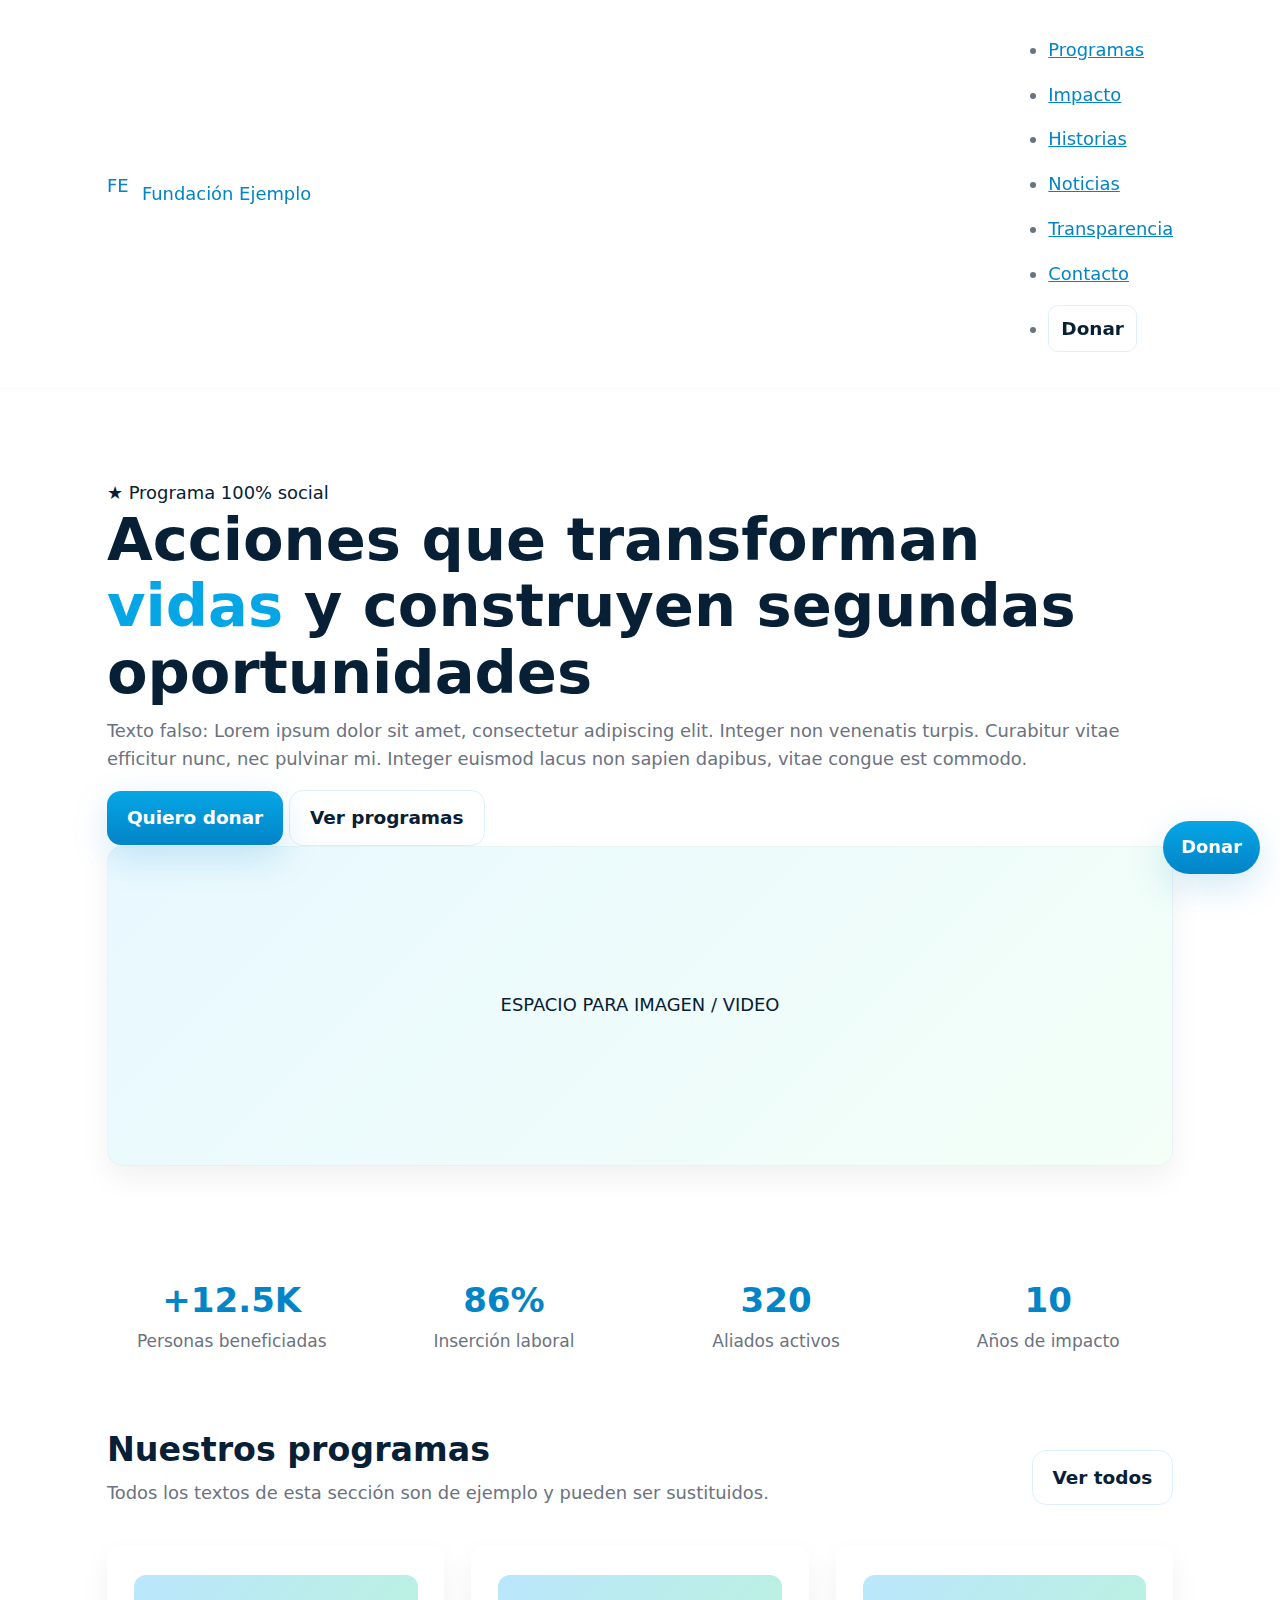
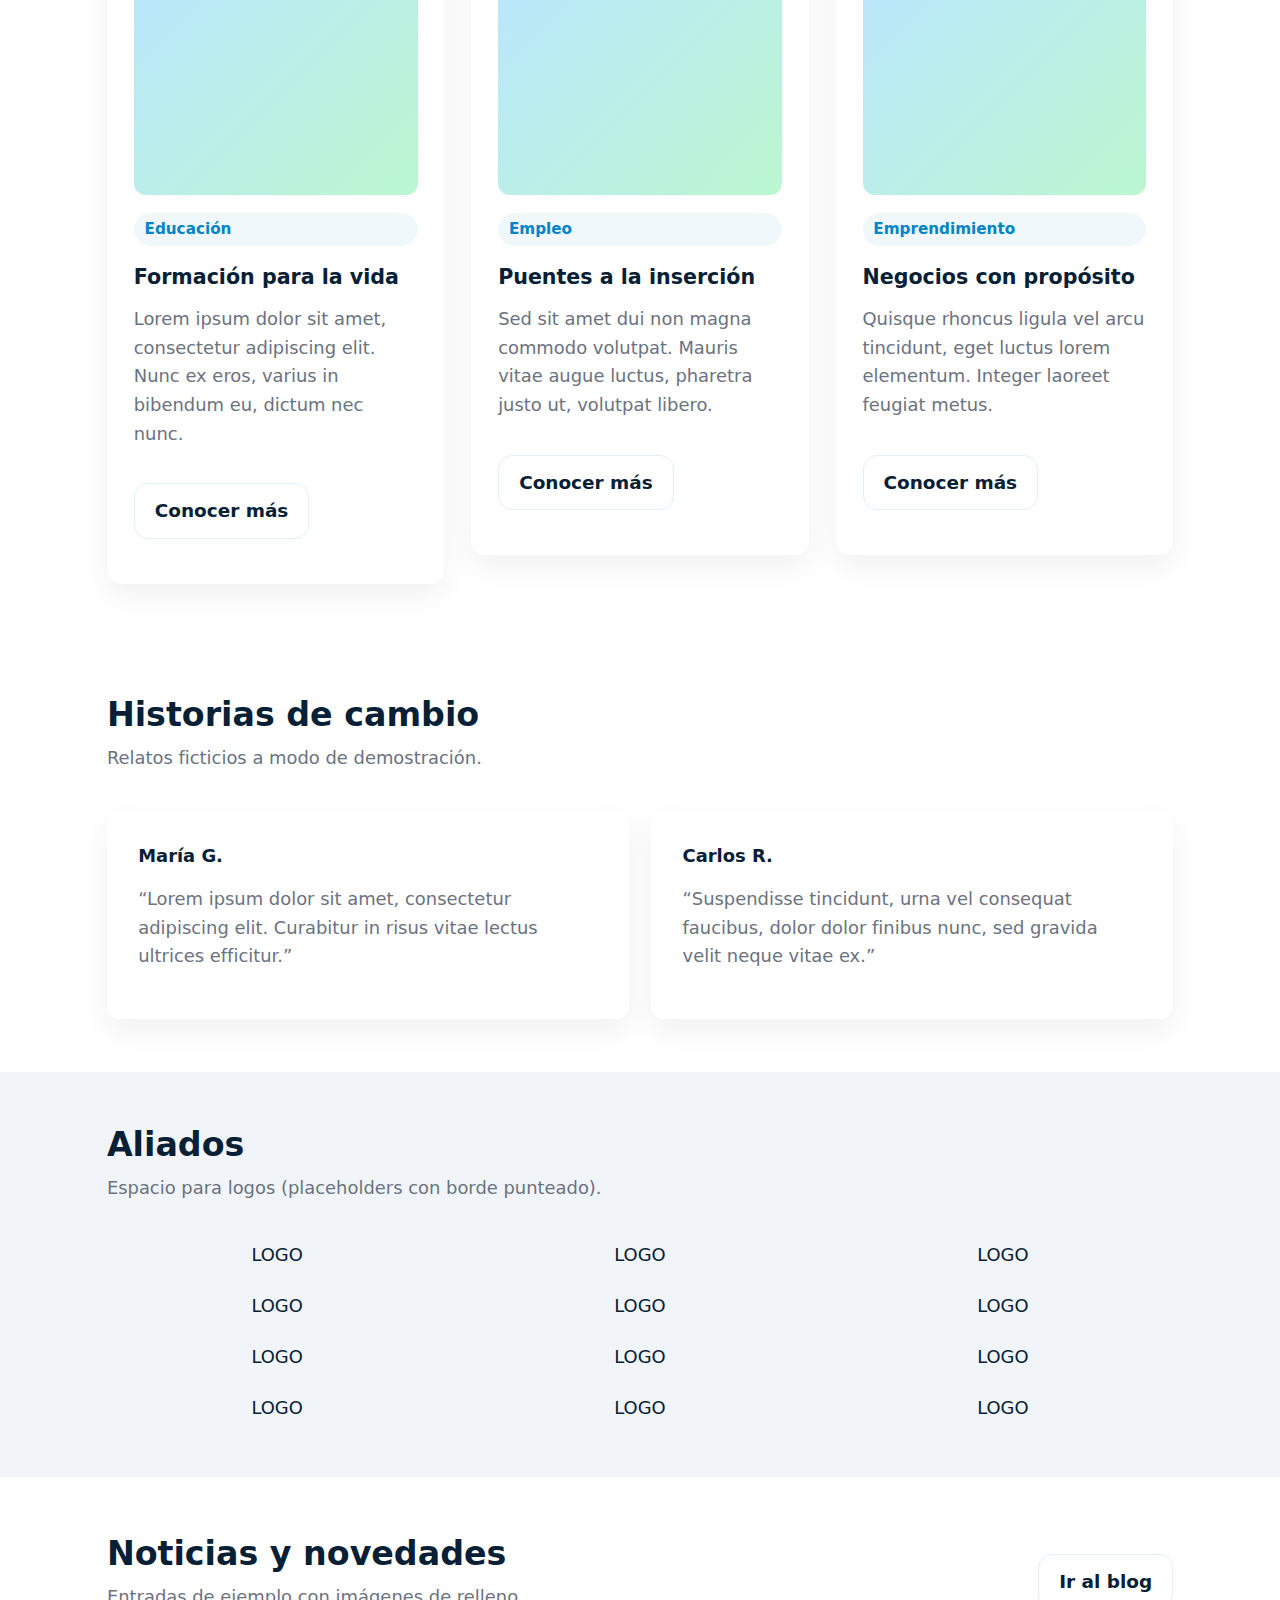
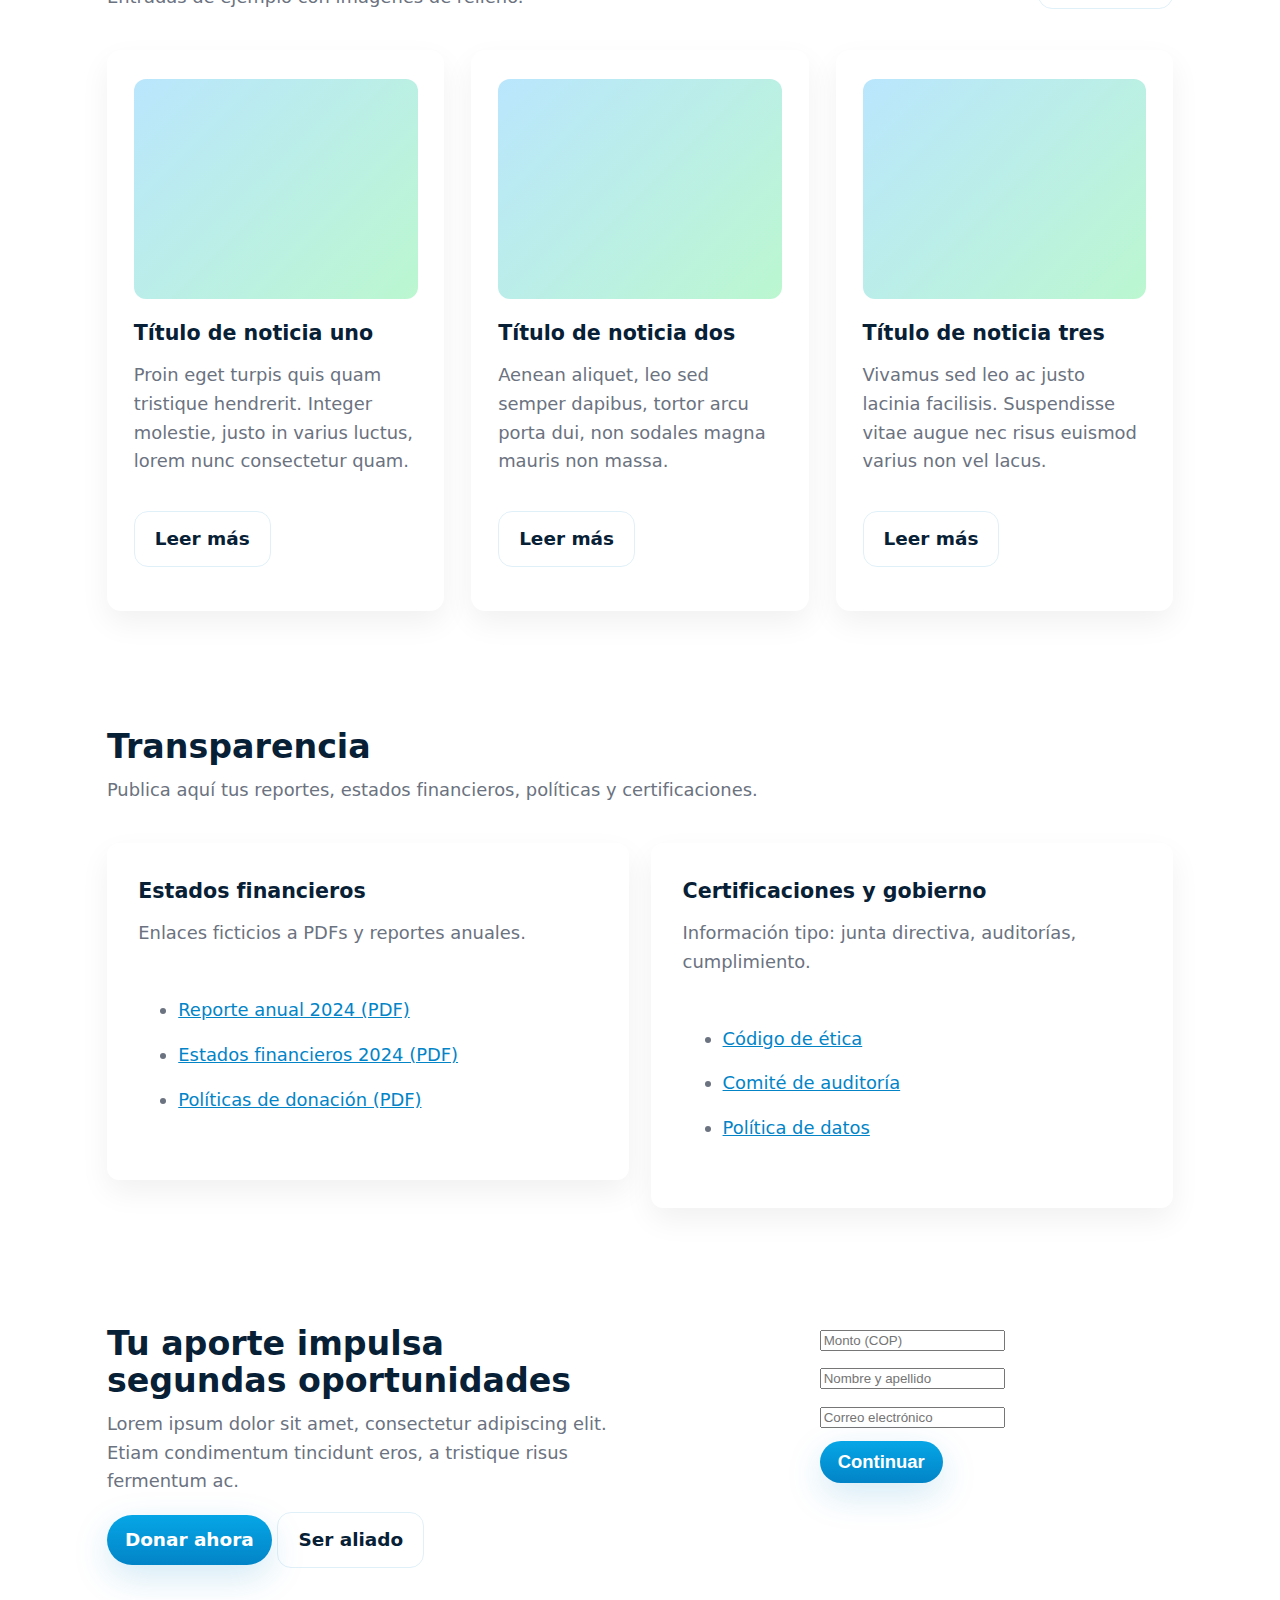
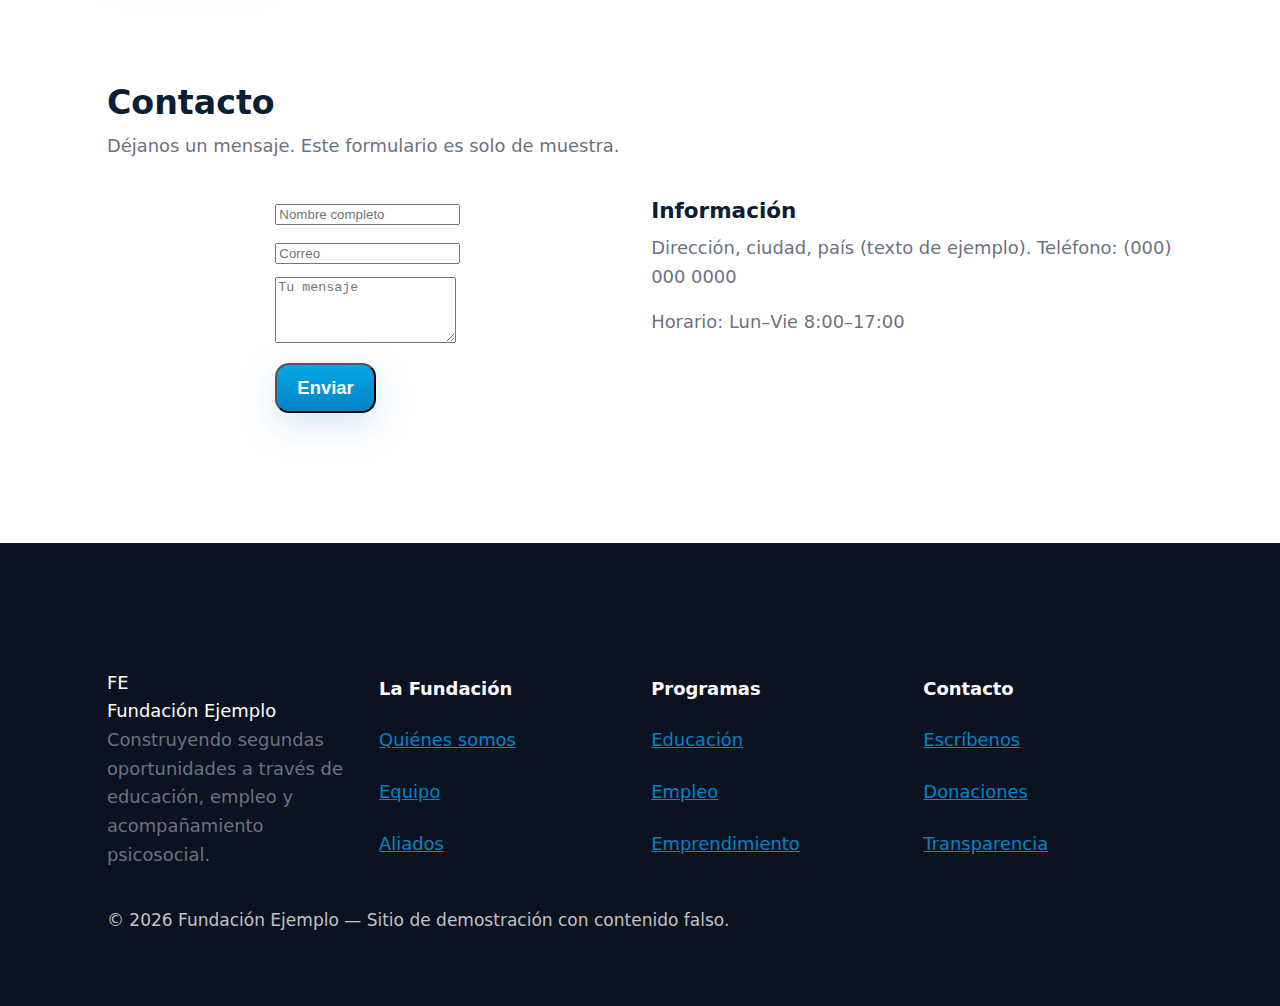
<file: index.html>
<!doctype html>
<html lang="es">
<head>
  <meta charset="utf-8" />
  <meta name="viewport" content="width=device-width, initial-scale=1" />
  <title>Fundación Ejemplo – Acciones que transforman</title>
  <meta name="description" content="Plantilla HTML + CSS inspirada en una fundación, con texto de ejemplo y espacios para logos e imágenes.">

  <!-- Fuente Google Fonts -->
  <link rel="preconnect" href="https://fonts.googleapis.com">
  <link rel="preconnect" href="https://fonts.gstatic.com" crossorigin>
  <link href="https://fonts.googleapis.com/css2?family=Inter:wght@400;500;600;700&display=swap" rel="stylesheet">

  <!-- Archivo CSS externo -->
  <link rel="stylesheet" href="styles.css">
</head>
<body>
  <!-- HEADER / NAV -->
  <header>
    <div class="container nav" role="navigation" aria-label="Principal">
      <a class="brand" href="#inicio" aria-label="Inicio">
        <div class="logo" aria-hidden="true">FE</div>
        <span>Fundación Ejemplo</span>
      </a>
      <nav>
        <ul>
          <li><a href="#programas">Programas</a></li>
          <li><a href="#impacto">Impacto</a></li>
          <li><a href="#historias">Historias</a></li>
          <li><a href="#noticias">Noticias</a></li>
          <li><a href="#transparencia">Transparencia</a></li>
          <li><a href="#contacto">Contacto</a></li>
          <li><a class="btn btn-outline" href="#donar">Donar</a></li>
        </ul>
      </nav>
    </div>
  </header>

  <!-- Botón de Donación Flotante -->
<a href="https://portalpagos.davivienda.com/#/comercio/9492/Fundacion%20Accion%20Interna" class="donation-button" target="_blank">
  Donar
</a>

  <!-- HERO -->
  <section id="inicio" class="hero">
    <div class="container hero-inner">
      <div>
        <span class="badge" aria-label="Sello"><span aria-hidden="true">★</span> Programa 100% social</span>
        <h1>Acciones que transforman <span style="color:var(--brand)">vidas</span> y construyen segundas oportunidades</h1>
        <p>Texto falso: Lorem ipsum dolor sit amet, consectetur adipiscing elit. Integer non venenatis turpis. Curabitur vitae efficitur nunc, nec pulvinar mi. Integer euismod lacus non sapien dapibus, vitae congue est commodo.</p>
        <div class="hero-cta">
          <a class="btn btn-primary" href="#donar">Quiero donar</a>
          <a class="btn btn-outline" href="#programas">Ver programas</a>
        </div>
      </div>
      <div class="hero-media">
        <div class="hero-card" role="img" aria-label="Espacio para imagen principal / video">
          ESPACIO PARA IMAGEN / VIDEO
        </div>
      </div>
    </div>
  </section>

  <!-- MÉTRICAS / IMPACTO RÁPIDO -->
  <div class="metrics" id="impacto">
    <div class="container grid">
      <div class="metric">
        <div class="num">+12.5K</div>
        <div class="label">Personas beneficiadas</div>
      </div>
      <div class="metric">
        <div class="num">86%</div>
        <div class="label">Inserción laboral</div>
      </div>
      <div class="metric">
        <div class="num">320</div>
        <div class="label">Aliados activos</div>
      </div>
      <div class="metric">
        <div class="num">10</div>
        <div class="label">Años de impacto</div>
      </div>
    </div>
  </div>

  <!-- PROGRAMAS -->
  <section id="programas">
    <div class="container">
      <div class="section-head">
        <div>
          <h2>Nuestros programas</h2>
          <p>Todos los textos de esta sección son de ejemplo y pueden ser sustituidos.</p>
        </div>
        <a class="btn btn-outline" href="#">Ver todos</a>
      </div>

      <div class="cards">
        <article class="card">
          <div class="card-media" role="img" aria-label="Imagen de programa 1"></div>
          <div class="card-body">
            <span class="pill">Educación</span>
            <h3>Formación para la vida</h3>
            <p>Lorem ipsum dolor sit amet, consectetur adipiscing elit. Nunc ex eros, varius in bibendum eu, dictum nec nunc.</p>
            <p><a href="#" class="btn btn-outline">Conocer más</a></p>
          </div>
        </article>

        <article class="card">
          <div class="card-media" role="img" aria-label="Imagen de programa 2"></div>
          <div class="card-body">
            <span class="pill">Empleo</span>
            <h3>Puentes a la inserción</h3>
            <p>Sed sit amet dui non magna commodo volutpat. Mauris vitae augue luctus, pharetra justo ut, volutpat libero.</p>
            <p><a href="#" class="btn btn-outline">Conocer más</a></p>
          </div>
        </article>

        <article class="card">
          <div class="card-media" role="img" aria-label="Imagen de programa 3"></div>
          <div class="card-body">
            <span class="pill">Emprendimiento</span>
            <h3>Negocios con propósito</h3>
            <p>Quisque rhoncus ligula vel arcu tincidunt, eget luctus lorem elementum. Integer laoreet feugiat metus.</p>
            <p><a href="#" class="btn btn-outline">Conocer más</a></p>
          </div>
        </article>
      </div>
    </div>
  </section>

  <!-- TESTIMONIOS -->
  <section id="historias" class="testimonials">
    <div class="container">
      <div class="section-head">
        <div>
          <h2>Historias de cambio</h2>
          <p>Relatos ficticios a modo de demostración.</p>
        </div>
      </div>

      <div class="grid-2">
        <div class="card">
          <div class="card-body">
            <strong>María G.</strong>
            <p class="quote">“Lorem ipsum dolor sit amet, consectetur adipiscing elit. Curabitur in risus vitae lectus ultrices efficitur.”</p>
          </div>
        </div>
        <div class="card">
          <div class="card-body">
            <strong>Carlos R.</strong>
            <p class="quote">“Suspendisse tincidunt, urna vel consequat faucibus, dolor dolor finibus nunc, sed gravida velit neque vitae ex.”</p>
          </div>
        </div>
      </div>
    </div>
  </section>

  <!-- ALIADOS -->
  <section class="logos" aria-label="Aliados y patrocinadores">
    <div class="container">
      <div class="section-head">
        <div>
          <h2>Aliados</h2>
          <p>Espacio para logos (placeholders con borde punteado).</p>
        </div>
      </div>
      <div class="logos-grid">
        <div class="logo-box">LOGO</div>
        <div class="logo-box">LOGO</div>
        <div class="logo-box">LOGO</div>
        <div class="logo-box">LOGO</div>
        <div class="logo-box">LOGO</div>
        <div class="logo-box">LOGO</div>
        <div class="logo-box">LOGO</div>
        <div class="logo-box">LOGO</div>
        <div class="logo-box">LOGO</div>
        <div class="logo-box">LOGO</div>
        <div class="logo-box">LOGO</div>
        <div class="logo-box">LOGO</div>
      </div>
    </div>
  </section>

  <!-- NOTICIAS -->
  <section id="noticias" class="news">
    <div class="container">
      <div class="section-head">
        <div>
          <h2>Noticias y novedades</h2>
          <p>Entradas de ejemplo con imágenes de relleno.</p>
        </div>
        <a class="btn btn-outline" href="#">Ir al blog</a>
      </div>
      <div class="cards">
        <article class="card">
          <div class="card-media" aria-label="Imagen noticia 1" role="img"></div>
          <div class="card-body">
            <h3>Título de noticia uno</h3>
            <p>Proin eget turpis quis quam tristique hendrerit. Integer molestie, justo in varius luctus, lorem nunc consectetur quam.</p>
            <p><a href="#" class="btn btn-outline">Leer más</a></p>
          </div>
        </article>
        <article class="card">
          <div class="card-media" aria-label="Imagen noticia 2" role="img"></div>
          <div class="card-body">
            <h3>Título de noticia dos</h3>
            <p>Aenean aliquet, leo sed semper dapibus, tortor arcu porta dui, non sodales magna mauris non massa.</p>
            <p><a href="#" class="btn btn-outline">Leer más</a></p>
          </div>
        </article>
        <article class="card">
          <div class="card-media" aria-label="Imagen noticia 3" role="img"></div>
          <div class="card-body">
            <h3>Título de noticia tres</h3>
            <p>Vivamus sed leo ac justo lacinia facilisis. Suspendisse vitae augue nec risus euismod varius non vel lacus.</p>
            <p><a href="#" class="btn btn-outline">Leer más</a></p>
          </div>
        </article>
      </div>
    </div>
  </section>

  <!-- TRANSPARENCIA -->
  <section id="transparencia">
    <div class="container">
      <div class="section-head">
        <div>
          <h2>Transparencia</h2>
          <p>Publica aquí tus reportes, estados financieros, políticas y certificaciones.</p>
        </div>
      </div>
      <div class="grid-2">
        <div class="card">
          <div class="card-body">
            <h3>Estados financieros</h3>
            <p class="muted">Enlaces ficticios a PDFs y reportes anuales.</p>
            <ul>
              <li><a href="#">Reporte anual 2024 (PDF)</a></li>
              <li><a href="#">Estados financieros 2024 (PDF)</a></li>
              <li><a href="#">Políticas de donación (PDF)</a></li>
            </ul>
          </div>
        </div>
        <div class="card">
          <div class="card-body">
            <h3>Certificaciones y gobierno</h3>
            <p class="muted">Información tipo: junta directiva, auditorías, cumplimiento.</p>
            <ul>
              <li><a href="#">Código de ética</a></li>
              <li><a href="#">Comité de auditoría</a></li>
              <li><a href="#">Política de datos</a></li>
            </ul>
          </div>
        </div>
      </div>
    </div>
  </section>

  <!-- CTA DONACIÓN -->
  <section id="donar">
    <div class="container">
      <div class="cta">
        <div class="grid-2">
          <div>
            <h2>Tu aporte impulsa segundas oportunidades</h2>
            <p class="muted">Lorem ipsum dolor sit amet, consectetur adipiscing elit. Etiam condimentum tincidunt eros, a tristique risus fermentum ac.</p>
            <div class="hero-cta">
              <a class="btn btn-primary" href="#">Donar ahora</a>
              <a class="btn btn-outline" href="#">Ser aliado</a>
            </div>
          </div>
          <form aria-label="Formulario de donación (demo)">
            <label class="sr-only" for="monto">Monto</label>
            <input class="input" id="monto" type="number" placeholder="Monto (COP)" />
            <div style="height:10px"></div>
            <label class="sr-only" for="nombre">Nombre</label>
            <input class="input" id="nombre" type="text" placeholder="Nombre y apellido" />
            <div style="height:10px"></div>
            <label class="sr-only" for="email">Email</label>
            <input class="input" id="email" type="email" placeholder="Correo electrónico" />
            <div style="height:10px"></div>
            <button class="btn btn-primary" type="button">Continuar</button>
          </form>
        </div>
      </div>
    </div>
  </section>

  <!-- CONTACTO -->
  <section id="contacto">
    <div class="container">
      <div class="section-head">
        <div>
          <h2>Contacto</h2>
          <p>Déjanos un mensaje. Este formulario es solo de muestra.</p>
        </div>
      </div>
      <div class="grid-2">
        <form>
          <label class="sr-only" for="nombre2">Nombre</label>
          <input class="input" id="nombre2" type="text" placeholder="Nombre completo" />
          <div style="height:10px"></div>
          <label class="sr-only" for="correo2">Correo</label>
          <input class="input" id="correo2" type="email" placeholder="Correo" />
          <div style="height:10px"></div>
          <label class="sr-only" for="msj">Mensaje</label>
          <textarea id="msj" rows="4" placeholder="Tu mensaje"></textarea>
          <div style="height:12px"></div>
          <button class="btn btn-primary" type="button">Enviar</button>
        </form>
        <div>
          <h3>Información</h3>
          <p class="muted">Dirección, ciudad, país (texto de ejemplo). Teléfono: (000) 000 0000</p>
          <p class="muted">Horario: Lun–Vie 8:00–17:00</p>
        </div>
      </div>
    </div>
  </section>

  <!-- FOOTER -->
  <footer>
    <div class="container">
      <div class="grid">
        <div>
          <div class="brand" style="color:#fff">
            <div class="logo" aria-hidden="true">FE</div>
            <span>Fundación Ejemplo</span>
          </div>
          <p class="muted">Construyendo segundas oportunidades a través de educación, empleo y acompañamiento psicosocial.</p>
        </div>
        <div>
          <strong>La Fundación</strong>
          <ul style="list-style:none; padding-left:0; line-height:2;">
            <li><a href="#">Quiénes somos</a></li>
            <li><a href="#">Equipo</a></li>
            <li><a href="#">Aliados</a></li>
          </ul>
        </div>
        <div>
          <strong>Programas</strong>
          <ul style="list-style:none; padding-left:0; line-height:2;">
            <li><a href="#programas">Educación</a></li>
            <li><a href="#programas">Empleo</a></li>
            <li><a href="#programas">Emprendimiento</a></li>
          </ul>
        </div>
        <div>
          <strong>Contacto</strong>
          <ul style="list-style:none; padding-left:0; line-height:2;">
            <li><a href="#contacto">Escríbenos</a></li>
            <li><a href="#donar">Donaciones</a></li>
            <li><a href="#transparencia">Transparencia</a></li>
          </ul>
        </div>
      </div>
      <div class="sub">© <span id="year"></span> Fundación Ejemplo — Sitio de demostración con contenido falso.</div>
    </div>
  </footer>

  <script>
    document.getElementById('year').textContent = new Date().getFullYear();
  </script>
</body>
</html>
</file>
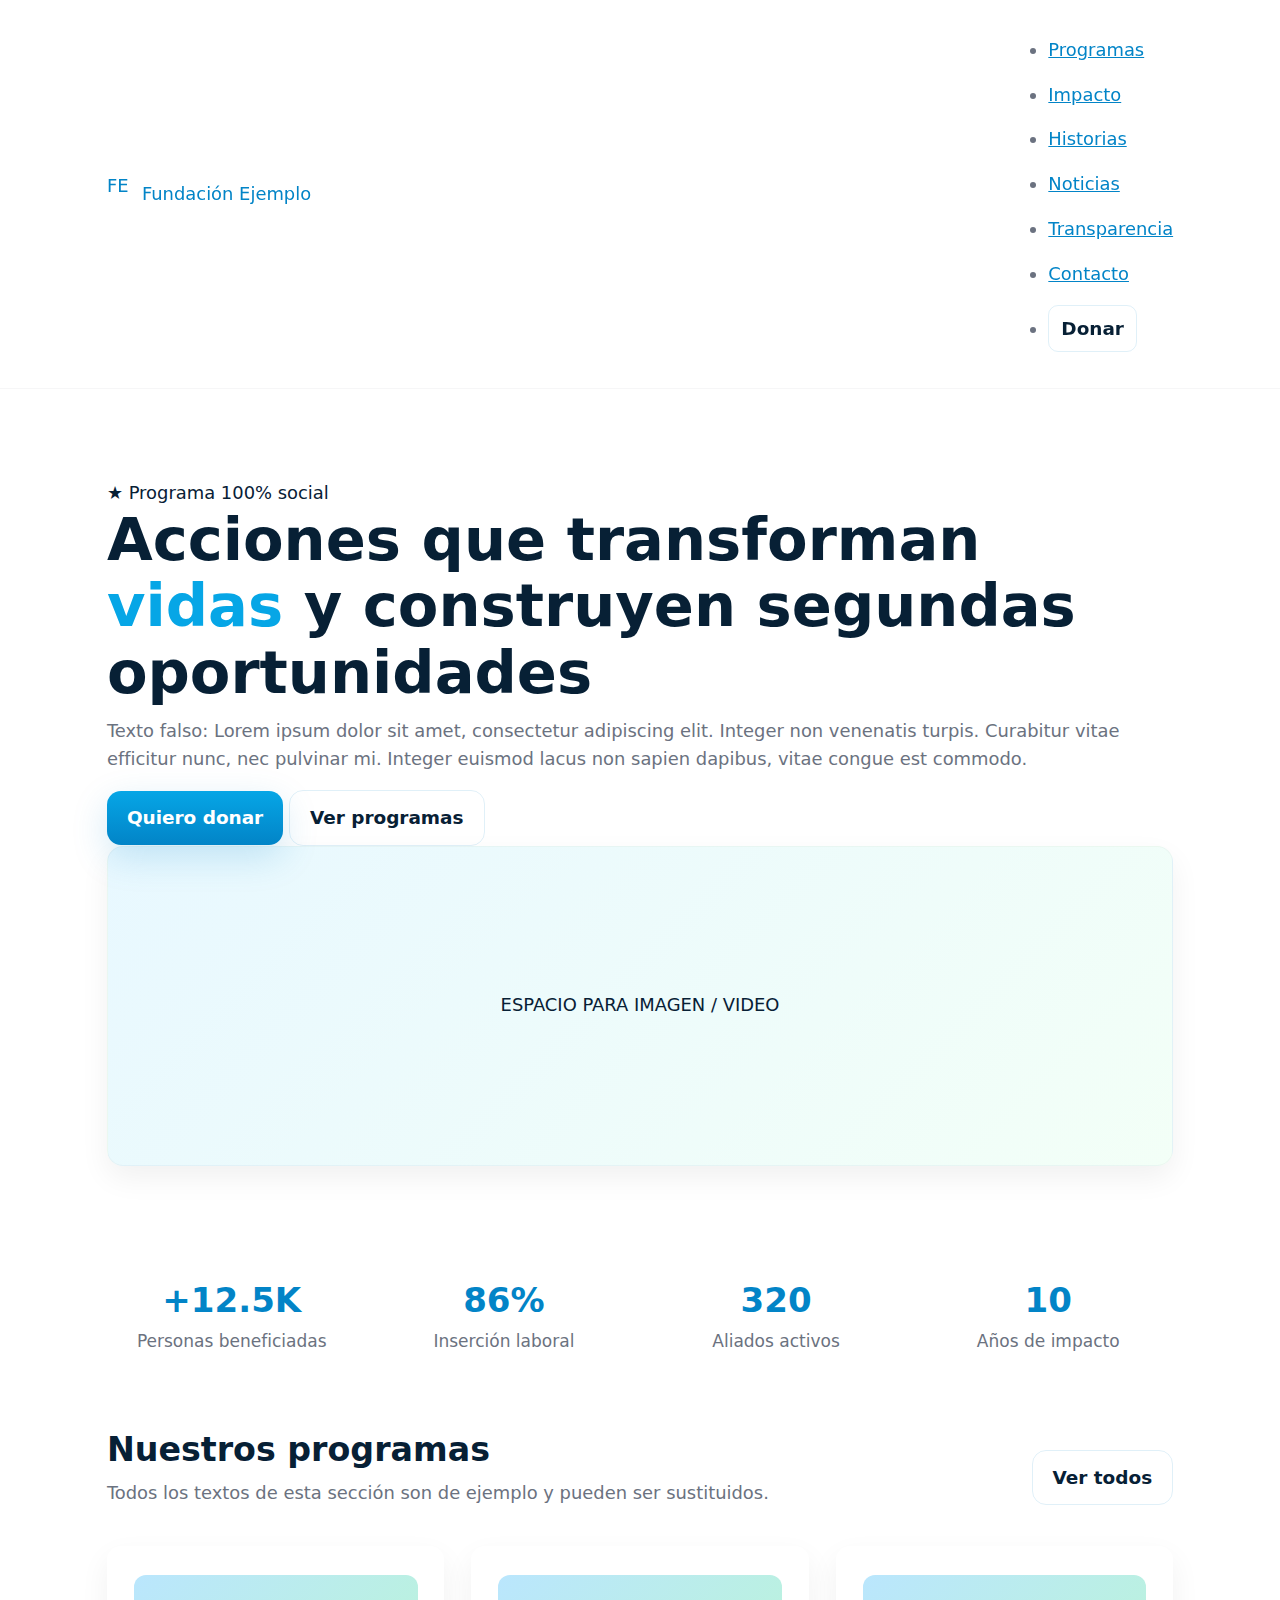
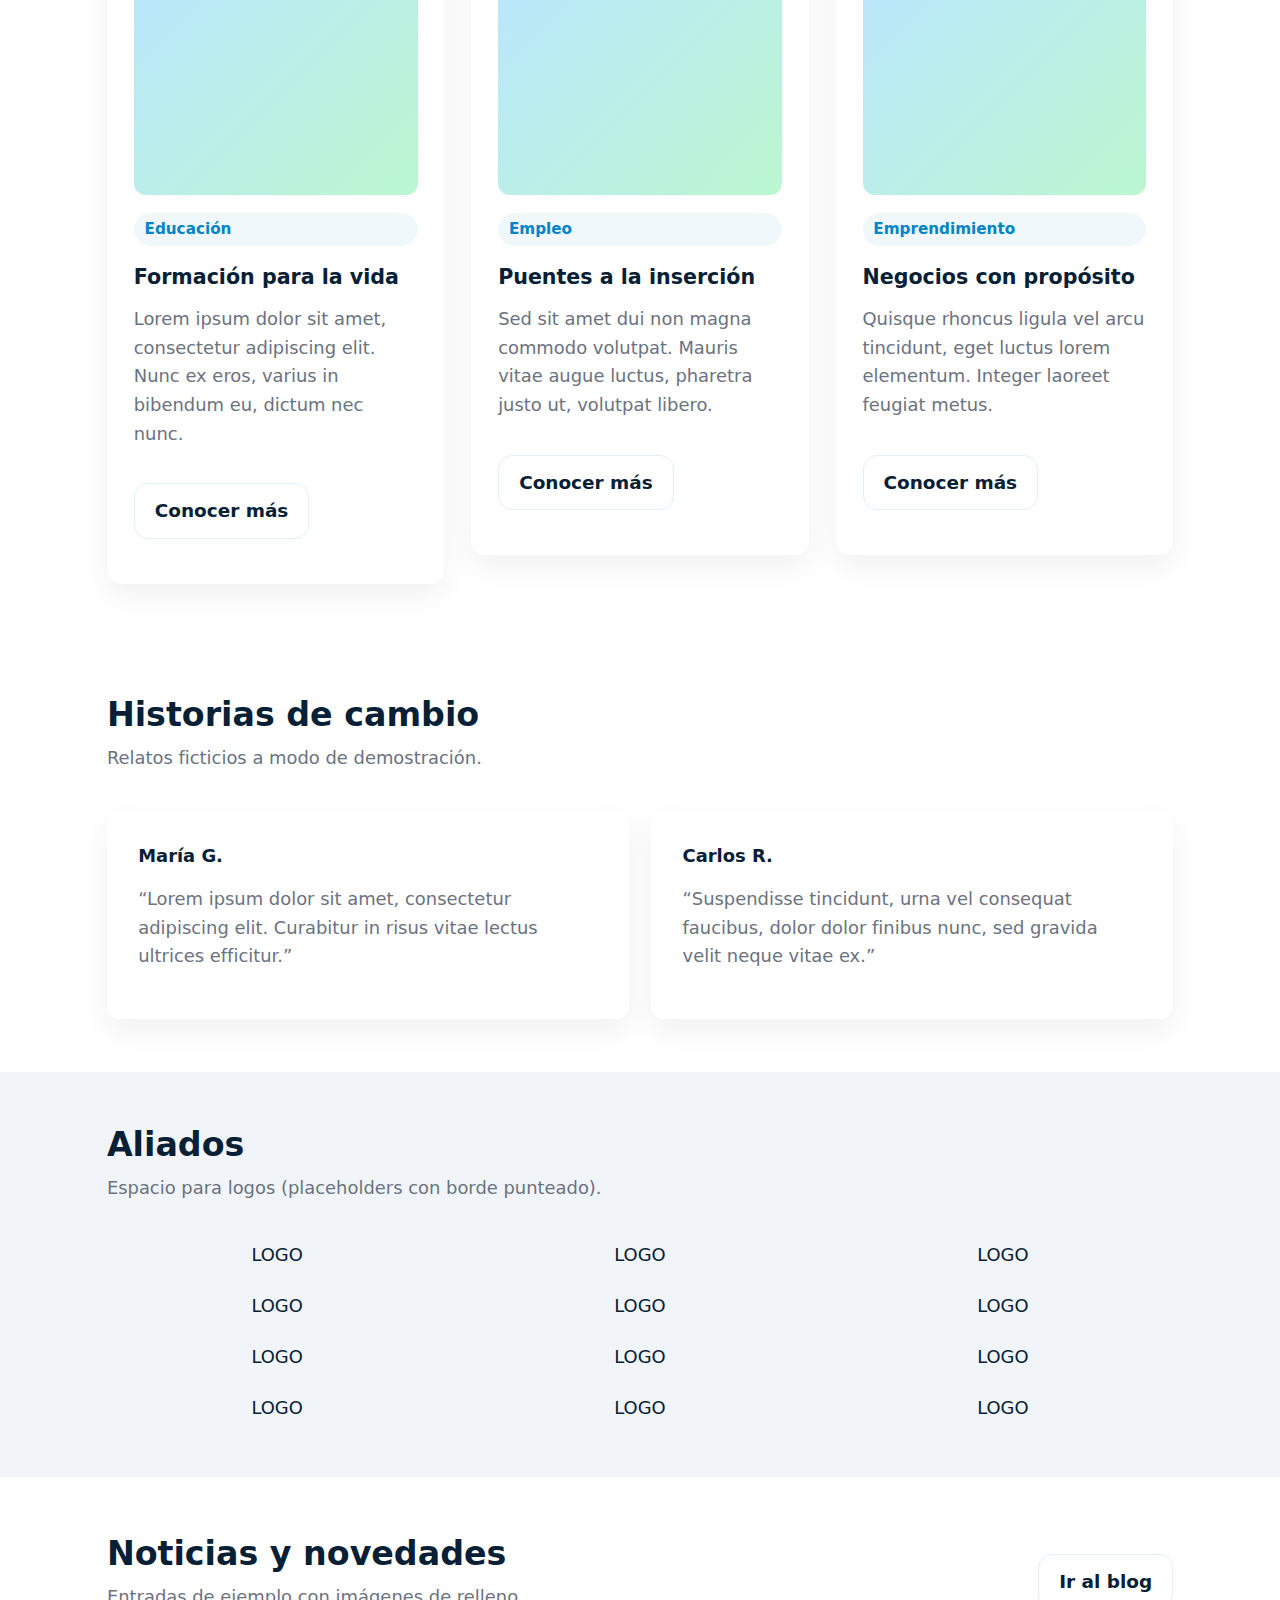
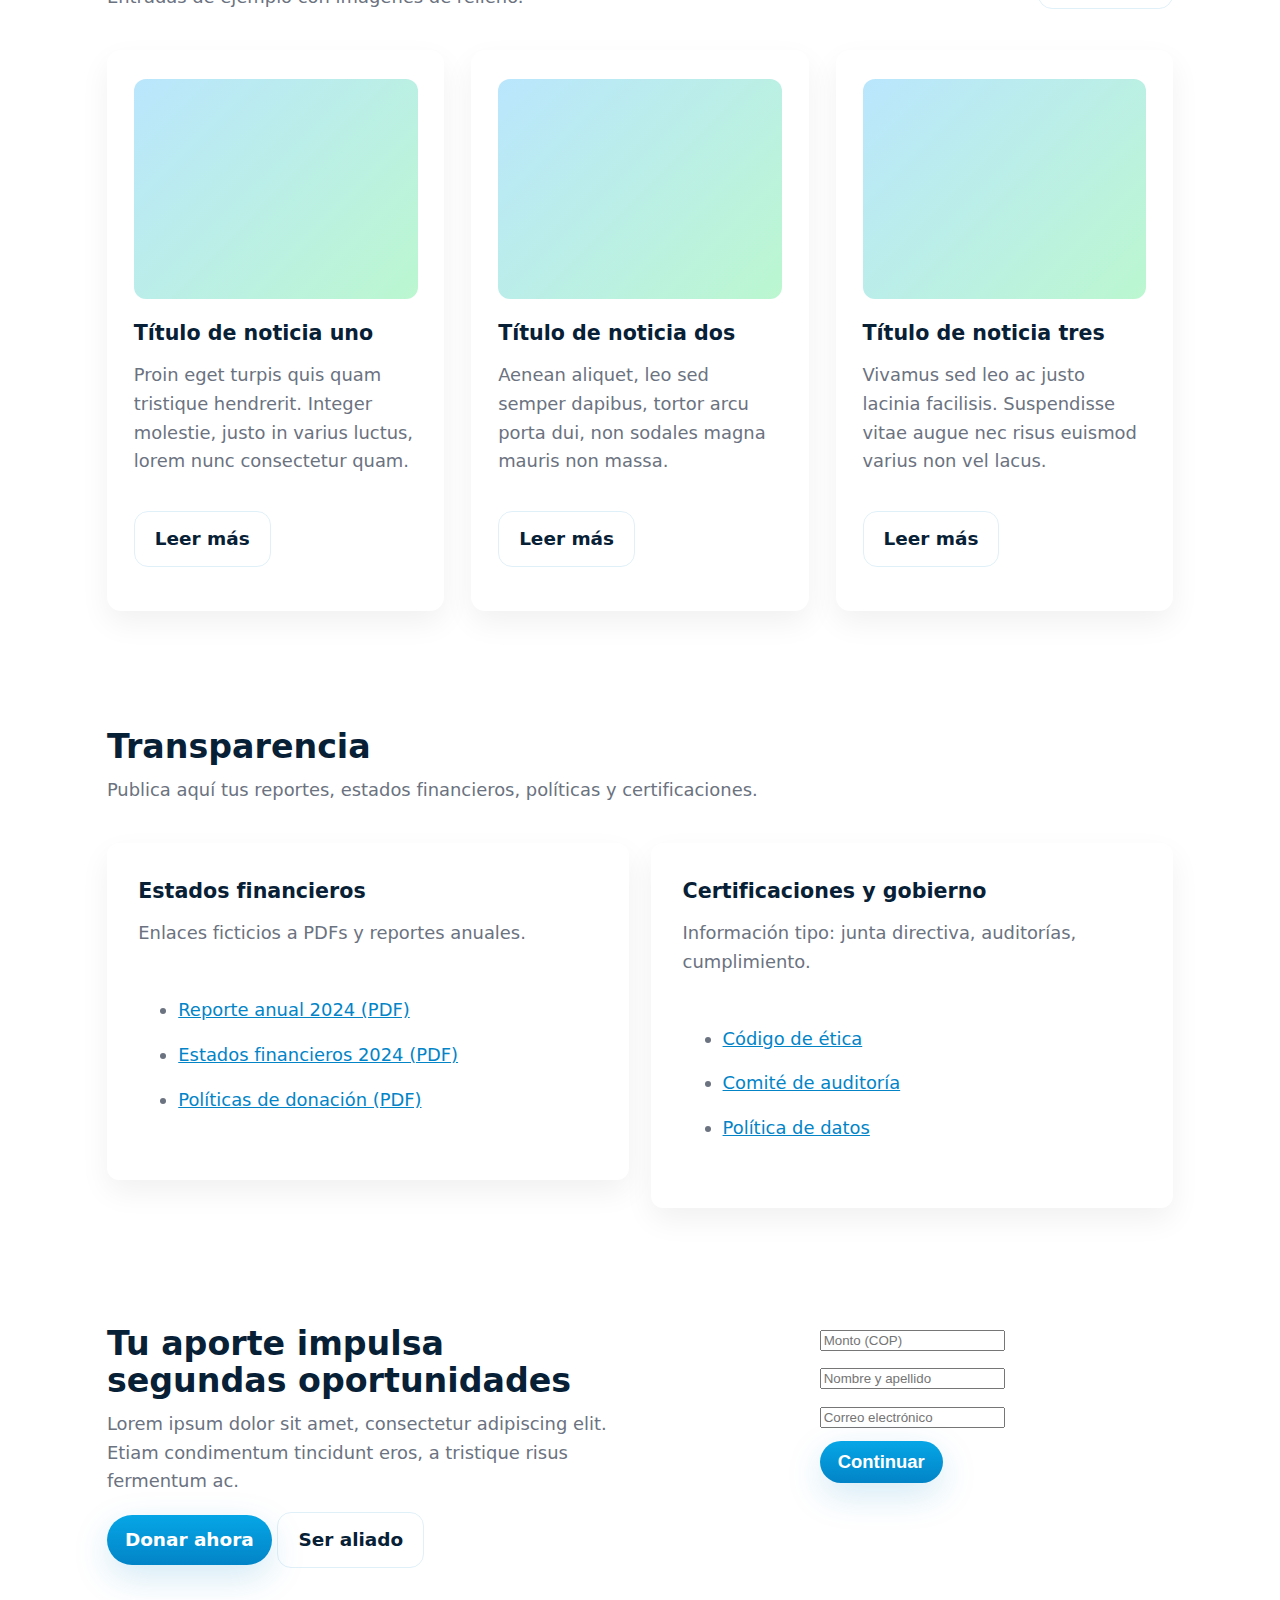
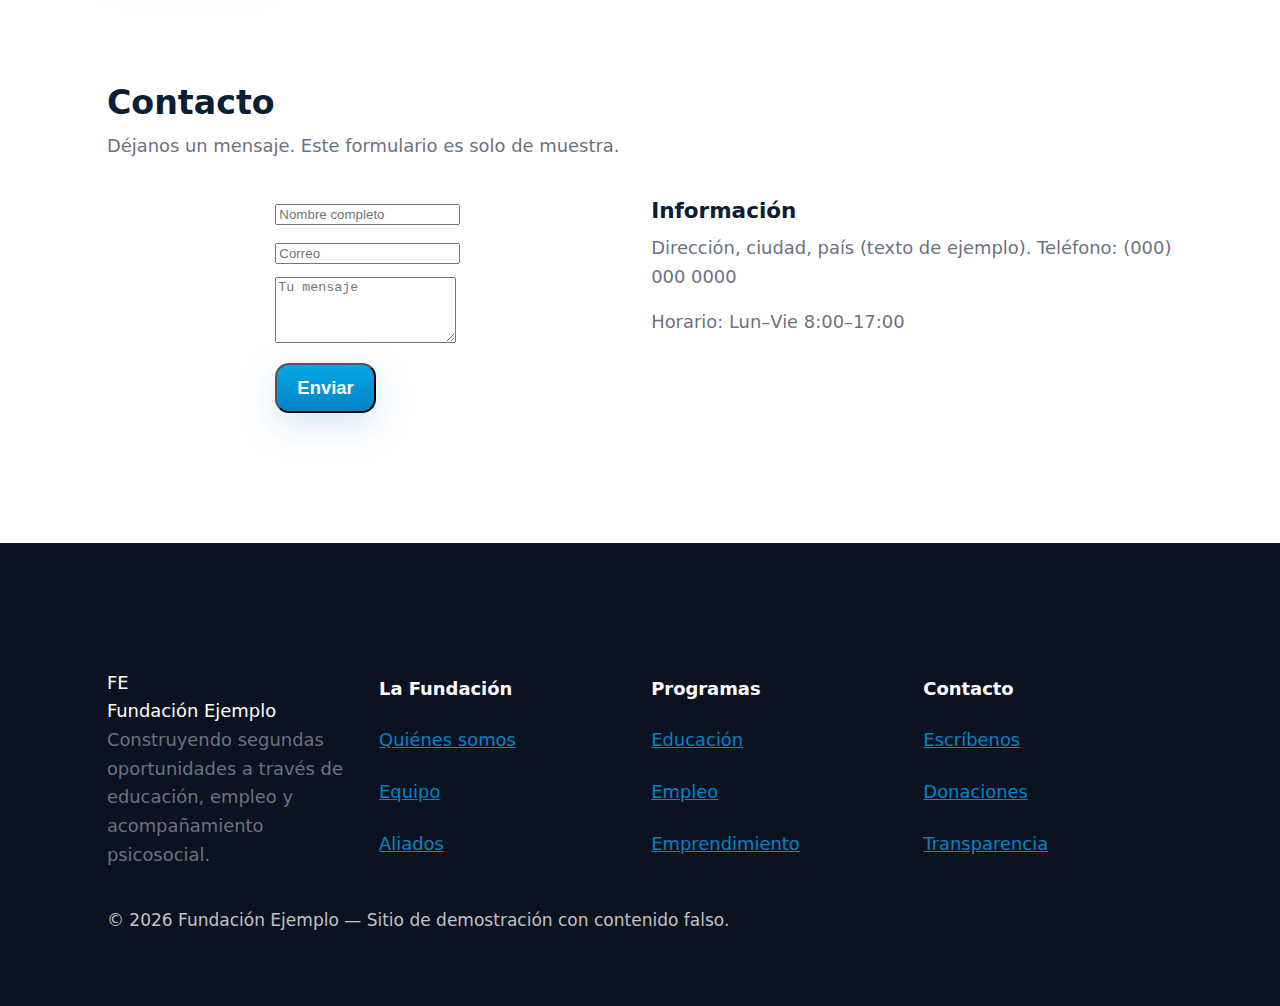
<file: index.html.html>
<!doctype html>
<html lang="es">
<head>
  <meta charset="utf-8" />
  <meta name="viewport" content="width=device-width, initial-scale=1" />
  <title>Fundación Ejemplo – Acciones que transforman</title>
  <meta name="description" content="Plantilla HTML + CSS inspirada en una fundación, con texto de ejemplo y espacios para logos e imágenes.">

  <!-- Fuente Google Fonts -->
  <link rel="preconnect" href="https://fonts.googleapis.com">
  <link rel="preconnect" href="https://fonts.gstatic.com" crossorigin>
  <link href="https://fonts.googleapis.com/css2?family=Inter:wght@400;500;600;700&display=swap" rel="stylesheet">

  <!-- Archivo CSS externo -->
  <link rel="stylesheet" href="styles.css">
</head>
<body>
  <!-- HEADER / NAV -->
  <header>
    <div class="container nav" role="navigation" aria-label="Principal">
      <a class="brand" href="#inicio" aria-label="Inicio">
        <div class="logo" aria-hidden="true">FE</div>
        <span>Fundación Ejemplo</span>
      </a>
      <nav>
        <ul>
          <li><a href="#programas">Programas</a></li>
          <li><a href="#impacto">Impacto</a></li>
          <li><a href="#historias">Historias</a></li>
          <li><a href="#noticias">Noticias</a></li>
          <li><a href="#transparencia">Transparencia</a></li>
          <li><a href="#contacto">Contacto</a></li>
          <li><a class="btn btn-outline" href="#donar">Donar</a></li>
        </ul>
      </nav>
    </div>
  </header>

  <!-- HERO -->
  <section id="inicio" class="hero">
    <div class="container hero-inner">
      <div>
        <span class="badge" aria-label="Sello"><span aria-hidden="true">★</span> Programa 100% social</span>
        <h1>Acciones que transforman <span style="color:var(--brand)">vidas</span> y construyen segundas oportunidades</h1>
        <p>Texto falso: Lorem ipsum dolor sit amet, consectetur adipiscing elit. Integer non venenatis turpis. Curabitur vitae efficitur nunc, nec pulvinar mi. Integer euismod lacus non sapien dapibus, vitae congue est commodo.</p>
        <div class="hero-cta">
          <a class="btn btn-primary" href="#donar">Quiero donar</a>
          <a class="btn btn-outline" href="#programas">Ver programas</a>
        </div>
      </div>
      <div class="hero-media">
        <div class="hero-card" role="img" aria-label="Espacio para imagen principal / video">
          ESPACIO PARA IMAGEN / VIDEO
        </div>
      </div>
    </div>
  </section>

  <!-- MÉTRICAS / IMPACTO RÁPIDO -->
  <div class="metrics" id="impacto">
    <div class="container grid">
      <div class="metric">
        <div class="num">+12.5K</div>
        <div class="label">Personas beneficiadas</div>
      </div>
      <div class="metric">
        <div class="num">86%</div>
        <div class="label">Inserción laboral</div>
      </div>
      <div class="metric">
        <div class="num">320</div>
        <div class="label">Aliados activos</div>
      </div>
      <div class="metric">
        <div class="num">10</div>
        <div class="label">Años de impacto</div>
      </div>
    </div>
  </div>

  <!-- PROGRAMAS -->
  <section id="programas">
    <div class="container">
      <div class="section-head">
        <div>
          <h2>Nuestros programas</h2>
          <p>Todos los textos de esta sección son de ejemplo y pueden ser sustituidos.</p>
        </div>
        <a class="btn btn-outline" href="#">Ver todos</a>
      </div>

      <div class="cards">
        <article class="card">
          <div class="card-media" role="img" aria-label="Imagen de programa 1"></div>
          <div class="card-body">
            <span class="pill">Educación</span>
            <h3>Formación para la vida</h3>
            <p>Lorem ipsum dolor sit amet, consectetur adipiscing elit. Nunc ex eros, varius in bibendum eu, dictum nec nunc.</p>
            <p><a href="#" class="btn btn-outline">Conocer más</a></p>
          </div>
        </article>

        <article class="card">
          <div class="card-media" role="img" aria-label="Imagen de programa 2"></div>
          <div class="card-body">
            <span class="pill">Empleo</span>
            <h3>Puentes a la inserción</h3>
            <p>Sed sit amet dui non magna commodo volutpat. Mauris vitae augue luctus, pharetra justo ut, volutpat libero.</p>
            <p><a href="#" class="btn btn-outline">Conocer más</a></p>
          </div>
        </article>

        <article class="card">
          <div class="card-media" role="img" aria-label="Imagen de programa 3"></div>
          <div class="card-body">
            <span class="pill">Emprendimiento</span>
            <h3>Negocios con propósito</h3>
            <p>Quisque rhoncus ligula vel arcu tincidunt, eget luctus lorem elementum. Integer laoreet feugiat metus.</p>
            <p><a href="#" class="btn btn-outline">Conocer más</a></p>
          </div>
        </article>
      </div>
    </div>
  </section>

  <!-- TESTIMONIOS -->
  <section id="historias" class="testimonials">
    <div class="container">
      <div class="section-head">
        <div>
          <h2>Historias de cambio</h2>
          <p>Relatos ficticios a modo de demostración.</p>
        </div>
      </div>

      <div class="grid-2">
        <div class="card">
          <div class="card-body">
            <strong>María G.</strong>
            <p class="quote">“Lorem ipsum dolor sit amet, consectetur adipiscing elit. Curabitur in risus vitae lectus ultrices efficitur.”</p>
          </div>
        </div>
        <div class="card">
          <div class="card-body">
            <strong>Carlos R.</strong>
            <p class="quote">“Suspendisse tincidunt, urna vel consequat faucibus, dolor dolor finibus nunc, sed gravida velit neque vitae ex.”</p>
          </div>
        </div>
      </div>
    </div>
  </section>

  <!-- ALIADOS -->
  <section class="logos" aria-label="Aliados y patrocinadores">
    <div class="container">
      <div class="section-head">
        <div>
          <h2>Aliados</h2>
          <p>Espacio para logos (placeholders con borde punteado).</p>
        </div>
      </div>
      <div class="logos-grid">
        <div class="logo-box">LOGO</div>
        <div class="logo-box">LOGO</div>
        <div class="logo-box">LOGO</div>
        <div class="logo-box">LOGO</div>
        <div class="logo-box">LOGO</div>
        <div class="logo-box">LOGO</div>
        <div class="logo-box">LOGO</div>
        <div class="logo-box">LOGO</div>
        <div class="logo-box">LOGO</div>
        <div class="logo-box">LOGO</div>
        <div class="logo-box">LOGO</div>
        <div class="logo-box">LOGO</div>
      </div>
    </div>
  </section>

  <!-- NOTICIAS -->
  <section id="noticias" class="news">
    <div class="container">
      <div class="section-head">
        <div>
          <h2>Noticias y novedades</h2>
          <p>Entradas de ejemplo con imágenes de relleno.</p>
        </div>
        <a class="btn btn-outline" href="#">Ir al blog</a>
      </div>
      <div class="cards">
        <article class="card">
          <div class="card-media" aria-label="Imagen noticia 1" role="img"></div>
          <div class="card-body">
            <h3>Título de noticia uno</h3>
            <p>Proin eget turpis quis quam tristique hendrerit. Integer molestie, justo in varius luctus, lorem nunc consectetur quam.</p>
            <p><a href="#" class="btn btn-outline">Leer más</a></p>
          </div>
        </article>
        <article class="card">
          <div class="card-media" aria-label="Imagen noticia 2" role="img"></div>
          <div class="card-body">
            <h3>Título de noticia dos</h3>
            <p>Aenean aliquet, leo sed semper dapibus, tortor arcu porta dui, non sodales magna mauris non massa.</p>
            <p><a href="#" class="btn btn-outline">Leer más</a></p>
          </div>
        </article>
        <article class="card">
          <div class="card-media" aria-label="Imagen noticia 3" role="img"></div>
          <div class="card-body">
            <h3>Título de noticia tres</h3>
            <p>Vivamus sed leo ac justo lacinia facilisis. Suspendisse vitae augue nec risus euismod varius non vel lacus.</p>
            <p><a href="#" class="btn btn-outline">Leer más</a></p>
          </div>
        </article>
      </div>
    </div>
  </section>

  <!-- TRANSPARENCIA -->
  <section id="transparencia">
    <div class="container">
      <div class="section-head">
        <div>
          <h2>Transparencia</h2>
          <p>Publica aquí tus reportes, estados financieros, políticas y certificaciones.</p>
        </div>
      </div>
      <div class="grid-2">
        <div class="card">
          <div class="card-body">
            <h3>Estados financieros</h3>
            <p class="muted">Enlaces ficticios a PDFs y reportes anuales.</p>
            <ul>
              <li><a href="#">Reporte anual 2024 (PDF)</a></li>
              <li><a href="#">Estados financieros 2024 (PDF)</a></li>
              <li><a href="#">Políticas de donación (PDF)</a></li>
            </ul>
          </div>
        </div>
        <div class="card">
          <div class="card-body">
            <h3>Certificaciones y gobierno</h3>
            <p class="muted">Información tipo: junta directiva, auditorías, cumplimiento.</p>
            <ul>
              <li><a href="#">Código de ética</a></li>
              <li><a href="#">Comité de auditoría</a></li>
              <li><a href="#">Política de datos</a></li>
            </ul>
          </div>
        </div>
      </div>
    </div>
  </section>

  <!-- CTA DONACIÓN -->
  <section id="donar">
    <div class="container">
      <div class="cta">
        <div class="grid-2">
          <div>
            <h2>Tu aporte impulsa segundas oportunidades</h2>
            <p class="muted">Lorem ipsum dolor sit amet, consectetur adipiscing elit. Etiam condimentum tincidunt eros, a tristique risus fermentum ac.</p>
            <div class="hero-cta">
              <a class="btn btn-primary" href="#">Donar ahora</a>
              <a class="btn btn-outline" href="#">Ser aliado</a>
            </div>
          </div>
          <form aria-label="Formulario de donación (demo)">
            <label class="sr-only" for="monto">Monto</label>
            <input class="input" id="monto" type="number" placeholder="Monto (COP)" />
            <div style="height:10px"></div>
            <label class="sr-only" for="nombre">Nombre</label>
            <input class="input" id="nombre" type="text" placeholder="Nombre y apellido" />
            <div style="height:10px"></div>
            <label class="sr-only" for="email">Email</label>
            <input class="input" id="email" type="email" placeholder="Correo electrónico" />
            <div style="height:10px"></div>
            <button class="btn btn-primary" type="button">Continuar</button>
          </form>
        </div>
      </div>
    </div>
  </section>

  <!-- CONTACTO -->
  <section id="contacto">
    <div class="container">
      <div class="section-head">
        <div>
          <h2>Contacto</h2>
          <p>Déjanos un mensaje. Este formulario es solo de muestra.</p>
        </div>
      </div>
      <div class="grid-2">
        <form>
          <label class="sr-only" for="nombre2">Nombre</label>
          <input class="input" id="nombre2" type="text" placeholder="Nombre completo" />
          <div style="height:10px"></div>
          <label class="sr-only" for="correo2">Correo</label>
          <input class="input" id="correo2" type="email" placeholder="Correo" />
          <div style="height:10px"></div>
          <label class="sr-only" for="msj">Mensaje</label>
          <textarea id="msj" rows="4" placeholder="Tu mensaje"></textarea>
          <div style="height:12px"></div>
          <button class="btn btn-primary" type="button">Enviar</button>
        </form>
        <div>
          <h3>Información</h3>
          <p class="muted">Dirección, ciudad, país (texto de ejemplo). Teléfono: (000) 000 0000</p>
          <p class="muted">Horario: Lun–Vie 8:00–17:00</p>
        </div>
      </div>
    </div>
  </section>

  <!-- FOOTER -->
  <footer>
    <div class="container">
      <div class="grid">
        <div>
          <div class="brand" style="color:#fff">
            <div class="logo" aria-hidden="true">FE</div>
            <span>Fundación Ejemplo</span>
          </div>
          <p class="muted">Construyendo segundas oportunidades a través de educación, empleo y acompañamiento psicosocial.</p>
        </div>
        <div>
          <strong>La Fundación</strong>
          <ul style="list-style:none; padding-left:0; line-height:2;">
            <li><a href="#">Quiénes somos</a></li>
            <li><a href="#">Equipo</a></li>
            <li><a href="#">Aliados</a></li>
          </ul>
        </div>
        <div>
          <strong>Programas</strong>
          <ul style="list-style:none; padding-left:0; line-height:2;">
            <li><a href="#programas">Educación</a></li>
            <li><a href="#programas">Empleo</a></li>
            <li><a href="#programas">Emprendimiento</a></li>
          </ul>
        </div>
        <div>
          <strong>Contacto</strong>
          <ul style="list-style:none; padding-left:0; line-height:2;">
            <li><a href="#contacto">Escríbenos</a></li>
            <li><a href="#donar">Donaciones</a></li>
            <li><a href="#transparencia">Transparencia</a></li>
          </ul>
        </div>
      </div>
      <div class="sub">© <span id="year"></span> Fundación Ejemplo — Sitio de demostración con contenido falso.</div>
    </div>
  </footer>

  <script>
    document.getElementById('year').textContent = new Date().getFullYear();
  </script>
</body>
</html>
</file>
<file: styles.css>
/* =========================================================
   Plantilla Fundación – styles.css (limpio y consolidado)
   ========================================================= */

/* Variables raíz (única declaración) */
:root{
  --bg: #ffffff;
  --ink: #072035;
  --muted: #6b7280;
  --brand: #06a6e6;
  --brand-ink: #0284c7;
  --accent: #16a34a;
  --soft: #f1f5f9;
  --card: #ffffff;
  --radius: 12px;
  --shadow-lg: 0 28px 60px rgba(7,22,37,0.08);
  --shadow-md: 0 12px 30px rgba(2,6,23,0.06);
  --ring: rgba(2,132,199,0.12);
}

/* Fuentes */
@import url('https://fonts.googleapis.com/css2?family=Outfit:wght@400;600;800&display=swap');

/* Reset / base */
*,:before,:after{box-sizing:border-box}
html,body{height:100%;margin:0}
body{
  font-family: 'Outfit', system-ui, -apple-system, "Segoe UI", Roboto, Arial;
  color:var(--ink);
  background:var(--bg);
  line-height:1.6;
  -webkit-font-smoothing:antialiased;
  -moz-osx-font-smoothing:grayscale;
  text-rendering:optimizeLegibility;
}

/* Escalado global: agrandar todo un poco */
html{font-size:112%;}

/* Layout container */
.container{width:min(1120px,92%);margin-inline:auto;padding:0 1.5rem}

/* Utility: section spacing */
section{padding:3.25rem 0}

/* Headings / text */
h1,h2,h3{margin:0 0 .6rem;color:var(--ink);font-weight:800;line-height:1.12}
h1{font-size:clamp(2.1rem,5vw,3.3rem)}
h2{font-size:clamp(1.45rem,2.6vw,2.1rem)}
h3{font-size:1.2rem}
p,li{color:var(--muted);font-size:1rem;margin:0 0 .9rem}

/* Buttons base */
.btn{display:inline-flex;align-items:center;justify-content:center;gap:.6rem;border-radius:12px;padding:10px 18px;font-weight:700;text-decoration:none;cursor:pointer}
.btn-primary{background:linear-gradient(180deg,var(--brand) 0%,var(--brand-ink) 100%);color:#fff;box-shadow:0 12px 36px rgba(2,132,199,0.18);padding:12px 20px;font-size:1.03rem;border-radius:14px}
.btn-outline{background:transparent;border:1px solid rgba(2,132,199,0.12);color:var(--ink);padding:12px 20px;font-size:1.03rem;border-radius:14px}

/* Header / nav */
header{position:sticky;top:0;z-index:40;background:rgba(255,255,255,.95);backdrop-filter:blur(8px);border-bottom:1px solid rgba(15,23,42,0.04);padding:1rem 0}
.container.nav{display:flex;align-items:center;justify-content:space-between;gap:1rem}
.logo{max-height:56px}

/* HERO (conservado y ordenado) */
.hero{padding:5rem 0;background:transparent}
.hero-grid{display:grid;grid-template-columns:1fr 540px;gap:2.6rem;align-items:center;margin:0 auto}
.hero-left .tagline{display:inline-block;background:rgba(6,166,230,0.08);color:var(--brand);padding:8px 14px;border-radius:999px;font-weight:700;font-size:.98rem;margin-bottom:.9rem}
.hero-title{font-size:clamp(1.7rem,4.6vw,2.6rem);line-height:1.02;margin:0 0 1rem;color:var(--ink)}
.hero-title .highlight{color:var(--brand)}
.hero-lead{color:var(--muted);font-size:1.03rem;max-width:66ch;line-height:1.6}
.buttons{display:flex;gap:.9rem;margin-top:.6rem}
.hero-media{width:100%;height:320px;border-radius:16px;background:linear-gradient(135deg,#e8f8ff 0%,#f3fff7 100%);display:grid;place-items:center;box-shadow:var(--shadow-md);border:1px solid rgba(6,22,37,0.03)}

/* Responsive hero */
@media (max-width:900px){
  .hero-grid{grid-template-columns:1fr;padding:0 1rem;gap:1.25rem}
  .hero-media{height:220px}
  .buttons{justify-content:flex-start}
}
@media (max-width:480px){
  html{font-size:100%}
  .hero{padding:3rem 0}
  .hero-media{height:150px}
  .buttons .btn{padding:10px 14px}
}

/* Cards / grids (auto-fit para evitar duplicación visual) */
.cards,.grid-2,.testimonials-grid,.transparency-grid,.logos-grid{display:grid;grid-template-columns:repeat(auto-fit,minmax(280px,1fr));gap:1.25rem;align-items:start;justify-items:center}
.card{width:100%;max-width:560px;background:var(--card);border-radius:var(--radius);box-shadow:var(--shadow-md);padding:1.75rem}
.card-media{width:100%;height:220px;border-radius:12px;background:linear-gradient(135deg,#bae6fd,#bbf7d0)}

/* Ajustes de espaciado para las tarjetas (Noticias) */
.cards { display:grid; gap:1.5rem; grid-template-columns:repeat(auto-fit,minmax(260px,1fr)); }

.cards .card {
  display:flex;
  flex-direction:column;
  gap:1rem;                 /* separación vertical entre media / body / footer */
  padding:1.6rem 1.5rem;    /* algo más de espacio interior */
  border-radius:14px;
  max-width:100%;
  align-items:stretch;
}

.card-media {
  height:220px;             /* imagen más alta para mejor presencia */
  margin:0;                 /* quitar márgenes redundantes */
  border-radius:12px;
  flex:0 0 auto;
}

.card-body {
  padding:0;                /* ya tenemos padding en .card */
  display:flex;
  flex-direction:column;
  gap:.8rem;
}

.card-body h3 {
  margin:0;
  margin-top:.25rem;
  font-size:1.15rem;
  line-height:1.25;
}

.card-body p { margin:0 0 .9rem; color:var(--muted); }

.card-body .btn { align-self:flex-start; margin-top:.25rem; }

.cards article.card:last-child { margin-bottom:0; }

/* Mejora visual en móviles */
@media (max-width:900px){
  .card-media{height:180px}
  .cards{gap:1rem}
  .cards .card{padding:1.25rem}
}
@media (max-width:480px){
  .card-media{height:140px}
  .cards .card{padding:1rem}
  .card-body h3{font-size:1.05rem}
}

/* TESTIMONIOS — mejoras visuales */
.testimonials{padding:3rem 0;background:transparent}
.testimonials-grid{display:grid;grid-template-columns:repeat(auto-fit,minmax(320px,1fr));gap:1.25rem;margin-top:1rem}
.testimonial-card{background:linear-gradient(180deg,#fff,#fbfdff);border-radius:14px;box-shadow:0 12px 36px rgba(7,22,37,0.06);overflow:hidden;transition:transform .28s ease,box-shadow .28s ease}
.testimonial-card:hover{transform:translateY(-8px);box-shadow:0 32px 70px rgba(7,22,37,0.12)}
.testimonial-body{display:flex;gap:1rem;padding:1rem;align-items:flex-start}
.testimonial-photo{width:100px;height:100px;border-radius:12px;object-fit:cover;flex:0 0 100px;box-shadow:0 8px 22px rgba(2,6,23,0.06);border:4px solid #fff}
.testimonial-content blockquote{margin:0 0 .6rem;color:#0b2b38;font-style:italic;line-height:1.45}
.testimonial-content .author{display:block;font-weight:800;color:var(--ink);margin-top:.3rem}
.testimonial-actions{display:flex;gap:.6rem;margin-top:.6rem;align-items:center}

/* Modal */
.modal{position:fixed;inset:0;display:none;align-items:center;justify-content:center;z-index:1400}
.modal.open{display:flex}
.modal-backdrop{position:absolute;inset:0;background:rgba(2,6,23,0.5);backdrop-filter:blur(4px)}
.modal-content{position:relative;background:#fff;border-radius:12px;max-width:920px;width:94%;z-index:1401;padding:1rem;box-shadow:0 30px 80px rgba(7,22,37,0.3)}
.modal-close{position:absolute;right:12px;top:8px;border:none;background:transparent;font-size:2rem;line-height:1;color:#334155;cursor:pointer}
.modal-grid{display:grid;grid-template-columns:320px 1fr;gap:1rem;align-items:start}
.modal-media img{width:100%;height:100%;object-fit:cover;border-radius:8px}
.modal-body p{color:var(--muted);margin-top:0}

/* Responsive modal */
@media (max-width:900px){
  .testimonial-photo{width:84px;height:84px;flex:0 0 84px}
  .modal-grid{grid-template-columns:1fr;max-height:80vh;overflow:auto}
  .modal-media{height:240px}
}
@media (max-width:480px){
  .testimonial-card{border-radius:10px}
  .testimonial-body{padding:.75rem}
  .testimonial-photo{width:64px;height:64px;flex:0 0 64px}
}

/* TRANSPARENCIA estilo */
.transparency-section{padding:3.25rem 0}
.transparency-grid{grid-template-columns:1fr 1fr}
.transparency-section .card{background:linear-gradient(180deg,#fff,#fbfdff);border:1px solid rgba(15,23,42,0.04);border-radius:12px;box-shadow:0 10px 28px rgba(2,6,23,0.04)}
.doc-list{list-style:none;padding:0;margin:0;display:grid;gap:.6rem}
.doc-link{display:flex;gap:.85rem;align-items:center;padding:.6rem .85rem;border-radius:8px;text-decoration:none;color:var(--ink);transition:background .12s ease,transform .12s ease}
.doc-link:hover{background:rgba(2,132,199,0.04);transform:translateY(-2px)}
.doc-icon{width:44px;height:44px;display:grid;place-items:center;border-radius:8px;background:rgba(2,132,199,0.08);color:var(--brand)}

/* LOGOS (carrusel controlado por JS en vez de CSS) */
.logos{background:var(--soft);padding:3rem 0}
.logos-carousel{overflow:hidden;padding:1rem;border-radius:12px;background:linear-gradient(180deg,rgba(245,247,250,0.95),rgba(245,247,250,0.95));border:1px solid rgba(15,23,42,0.03)}
.logos-track{display:flex;gap:1rem;align-items:center;width:max-content;will-change:transform}
.logos-item{min-width:200px;height:130px;background:#fff;border-radius:12px;display:grid;place-items:center;font-weight:900;color:var(--brand);box-shadow:0 10px 26px rgba(2,6,23,0.06);border:2px dashed rgba(100,116,139,0.12);flex:0 0 auto}

/* CTA DONACIÓN consolidado (evita múltiples reglas contradictorias) */
#donar.cta-section{max-width:1120px;margin:2.25rem auto;padding:1.4rem;border-radius:18px;background:linear-gradient(90deg,#e8f8ff 0%,#f3fff7 100%);box-shadow:var(--shadow-lg);position:relative}
#donar .cta-wrapper{display:grid;grid-template-columns:1fr 480px;gap:2rem;align-items:center;min-height:170px}
#donar .cta-title{font-size:2.2rem;font-weight:800;color:var(--ink);margin:0 0 .6rem;line-height:1.12}
#donar .cta-sub{color:var(--muted);max-width:560px}
#donar .cta-form{justify-self:end;width:100%;max-width:420px}
#donar .donation-form{background:#fff;padding:1.5rem;border-radius:12px;box-shadow:var(--shadow-md);border:1px solid rgba(6,22,37,0.04)}
#donar .form-input{width:100%;padding:14px 18px;border-radius:999px;border:1px solid #e7f0f6;background:#fff;color:var(--ink);margin-bottom:.75rem}
#donar .btn-primary{background:linear-gradient(180deg,#06a6e6 0%,#0284c7 100%);color:#fff;padding:10px 18px;border-radius:999px;border:none}

/* Footer */
footer{background:#0b1220;color:#fff;padding:7rem 0 4rem;margin-top:4rem}

/* === MENU / NAV adicionales === */
.container.nav .brand { display:flex; align-items:center; gap:.75rem; text-decoration:none; }
.container.nav .brand .logo { height:44px; width:auto; display:block; }
nav[aria-label="Menú principal"] ul { display:flex; gap:1rem; align-items:center; margin:0; padding:0; list-style:none; }
nav[aria-label="Menú principal"] li { margin:0; }
nav[aria-label="Menú principal"] a { color:var(--ink); text-decoration:none; padding:.45rem .6rem; border-radius:10px; font-weight:600; transition:background .12s ease, color .12s ease; }
nav[aria-label="Menú principal"] a:hover { background:var(--ring); color:var(--brand-ink); }

/* Nav button variant */
nav .btn-outline { padding:8px 12px; border-radius:10px; }

/* Mobile: collapse nav into stacked list */
@media (max-width:900px){
  .container.nav { gap:.6rem; }
  nav[aria-label="Menú principal"] ul { flex-direction:column; align-items:flex-end; background:rgba(255,255,255,0.98); position:absolute; right:1.5rem; top:72px; padding:.75rem; border-radius:10px; box-shadow:var(--shadow-md); display:none; }
  nav[aria-label="Menú principal"].open ul { display:flex; width:200px; }
  /* helper: show toggle if you add one */
  .nav-toggle { display:inline-flex; background:transparent; border:none; cursor:pointer; padding:.4rem; border-radius:8px; }
}

/* === UTILIDADES y TIPOGRAFÍA adicionales que tenías antes === */
.muted { color:var(--muted); }
.pill { display:inline-block; background:rgba(2,132,199,0.06); color:var(--brand-ink); padding:.25rem .6rem; border-radius:999px; font-weight:700; font-size:.85rem; }
.sr-only{position:absolute;width:1px;height:1px;padding:0;margin:-1px;overflow:hidden;clip:rect(0,0,0,0);white-space:nowrap;border:0}

/* Grid util */
.grid { display:grid; gap:1.25rem; grid-template-columns:repeat(4,1fr); align-items:center; }
@media (max-width:1100px){ .grid { grid-template-columns:repeat(2,1fr); } }
@media (max-width:600px){ .grid { grid-template-columns:1fr; } }

/* Métricas */
.metric{background:transparent;text-align:center;padding:1rem;border-radius:10px}
.metric .num{font-weight:800;font-size:1.9rem;color:var(--brand-ink)}
.metric .label{color:var(--muted);font-size:.95rem}

/* Footer / sub copy */
footer .sub{margin-top:1.2rem;color:rgba(255,255,255,0.75);font-size:.95rem}

/* Floating donate button (siempre visible) */
.donation-button{
  position:fixed;
  right:20px;
  bottom:26px;
  background:linear-gradient(180deg,var(--brand),var(--brand-ink));
  color:#fff;
  padding:12px 18px;
  border-radius:999px;
  box-shadow:0 12px 36px rgba(2,132,199,0.18);
  z-index:9999;
  text-decoration:none;
  font-weight:800;
  display:inline-flex;
  align-items:center;
  justify-content:center;
  gap:.5rem;
  font-size:1rem;
  transition:transform .12s ease,box-shadow .12s ease;
}

/* Hover / focus accesible */
.donation-button:hover,
.donation-button:focus{
  transform:translateY(-3px);
  box-shadow:0 20px 48px rgba(2,132,199,0.22);
  outline:3px solid var(--ring);
  outline-offset:4px;
}

/* Ajustes móviles */
@media (max-width:420px){
  .donation-button{ right:12px; bottom:18px; padding:10px 14px; font-size:.95rem; }
}

/* Enlaces globales */
a{color:var(--brand-ink)}
a:hover{opacity:.92;}

/* Small tweaks para consistencia visual */
.section-head{display:flex;align-items:center;justify-content:space-between;gap:1rem;margin-bottom:1.25rem}
.section-head .muted{margin-top:.25rem}
.testimonial-content blockquote{margin:0;color:#173249;font-style:italic;line-height:1.4}

/* PROGRAMAS: tarjetas más vivas */
.programs-grid{display:grid;grid-template-columns:repeat(auto-fit,minmax(280px,1fr));gap:1.25rem;align-items:start;margin-top:1rem}
.card.program{overflow:hidden;padding:0;border-radius:14px;transition:transform .28s ease,box-shadow .28s ease;}
.card.program .program-media{height:180px;background:linear-gradient(135deg,#ecf8ff,#f7fff3);display:grid;place-items:center;position:relative;}
.program-badge{position:absolute;left:12px;top:12px;background:linear-gradient(90deg,#06a6e6,#0284c7);color:#fff;padding:.35rem .6rem;border-radius:999px;font-weight:800;font-size:.85rem;box-shadow:0 8px 20px rgba(2,132,199,0.12)}
.card.program .card-body{padding:1.25rem}
.card.program h3{margin-top:0;color:var(--ink);font-size:1.15rem}
.card.program .card-footer{display:flex;gap:.75rem;margin-top:.75rem}
.card.program:hover{transform:translateY(-8px);box-shadow:0 28px 60px rgba(7,22,37,0.08)}

/* micro-interaction en botones dentro de tarjetas */
.card.program .btn-primary{padding:10px 16px;font-weight:800}
.card.program .btn-outline{padding:10px 14px}

/* reveal animation */
.reveal{opacity:0;transform:translateY(10px);transition:opacity .5s ease,transform .5s ease}
.reveal.is-visible{opacity:1;transform:translateY(0)}

/* ajuste responsive */
@media (max-width:900px){
  .card.program .program-media{height:140px}
  .programs-grid{gap:1rem}
}
@media (max-width:480px){
  .program-badge{left:10px;top:10px;padding:.3rem .5rem;font-size:.8rem}
}
</file>
